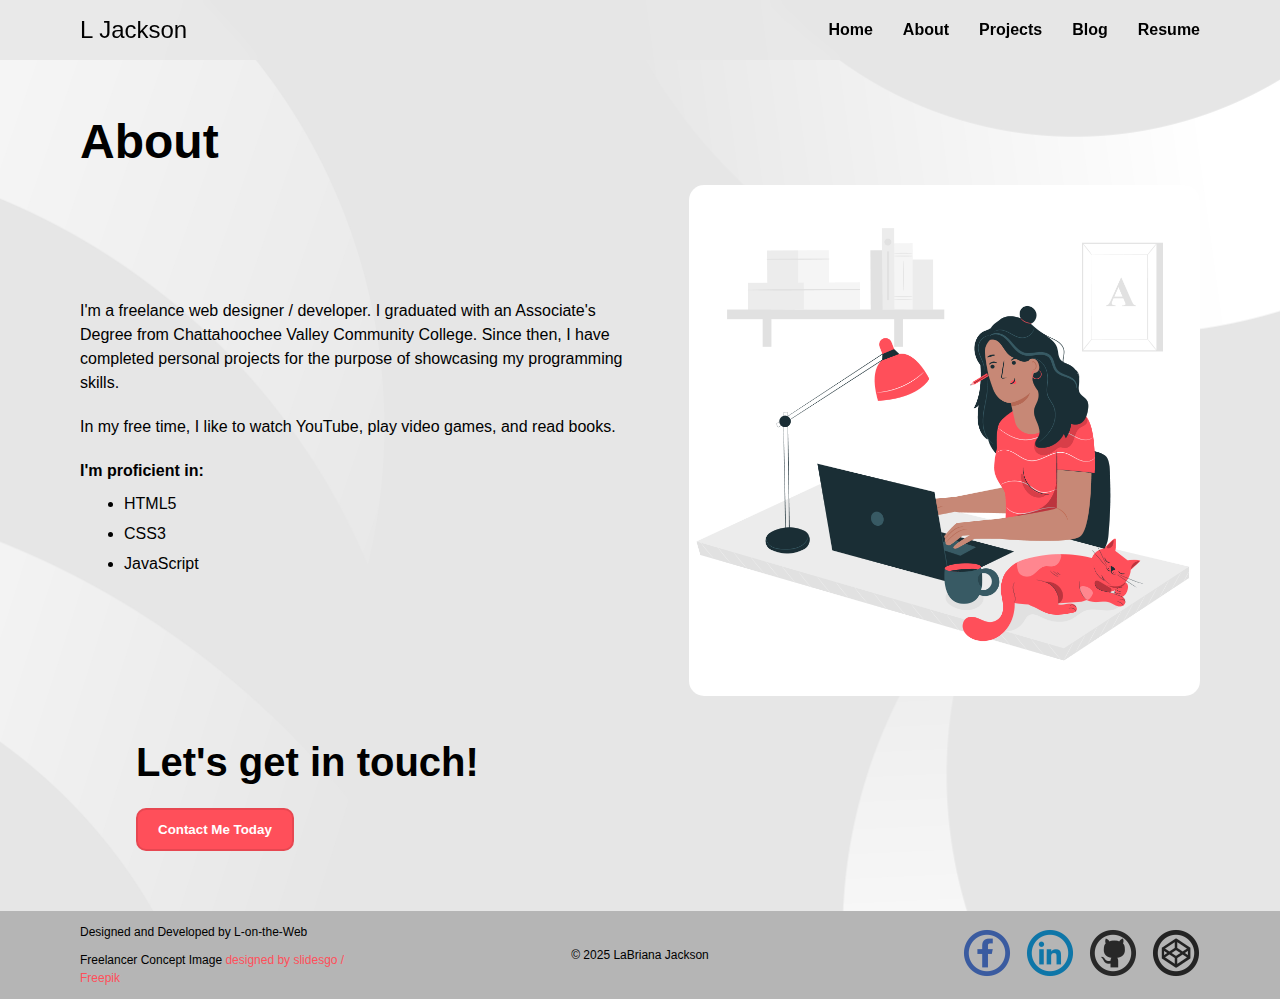
<file: about.html>
<!DOCTYPE html>
<html>
   <head>
      <meta charset="UTF-8">
      <meta http-equiv="X-UA-Compatible" content="IE=edge">
      <meta name="viewport" content="width=device-width, initial-scale=1.0">
      
      <link rel="icon" type="image/png" sizes="16x16" href="assets/icons/logo-16x16.png">
      <link rel="icon" type="image/png" sizes="32x32" href="assets/icons/logo-32x32.png">
      <link rel="shortcut icon" href="assets/icons/logo-48x48.ico">
      <link rel="apple-touch-icon" sizes="180x180" href="assets/icons/logo-180x180">

      <link rel="stylesheet" href="assets/css/styles.css">
      <link rel="stylesheet" href="assets/css/section.css">
      <link rel="stylesheet" href="assets/css/mobile.css">
      <title>LaBriana Jackson &verbar; About</title>
   </head>
   <body>
      <header>
         <nav class="blurred">
            <div class="logo">
               <a href="index.html">L Jackson</a>
            </div>
            <ul class="navigation">
               <li class="nav-item"><a class="nav-link" href="index.html">Home</a></li>
               <li class="nav-item"><a class="nav-link" href="about.html">About</a></li>
               <li class="nav-item"><a class="nav-link" href="index.html#project-snip">Projects</a></li>
               <li class="nav-item"><a class="nav-link" href="https://labrianaportfolio.wordpress.com/blog/">Blog</a></li>
               <li class="nav-item"><a class="nav-link" href="#">Resume</a></li>
            </ul>
            <div id="hamburger" class="hamburger">
               <span class="bar"></span>
               <span class="bar"></span>
               <span class="bar"></span>
            </div>
         </nav>
      </header>
      <div class="main-container">
         <article class="article-holder">
            <h1>About</h1>
            <div class="about-container">
               <div class="about-img">
                  <img src="assets/images/3189802.jpg" width="2000" height="2000" alt="A vector of a freelancer working on a computer. Designed by slidesgo / Freepik">
               </div>
               <div class="about-info">
                  <div class="background">
                     <p>I'm a freelance web designer / developer. I graduated with an Associate's Degree from Chattahoochee Valley Community College. Since then, I have completed personal projects for the purpose of showcasing my programming skills.</p>
                  </div>
                  <div class="free-time">
                     <p>In my free time, I like to watch YouTube, play video games, and read books.</p>
                  </div>
                  <div class="skillset">
                     <p class="skill-head">I'm proficient in:</p>
                     <ul class="list">
                        <li>HTML5</li>
                        <li>CSS3</li>
                        <li>JavaScript</li>
                     </ul>
                  </div>
               </div>
            </div>
            <div class="prompt">
               <h2>Let's get in touch!</h2>
               <a href="index.html#contact-form"><button href="#contact-form">Contact me today</button></a>
            </div>
         </article>
      </div>
      <footer>
         <div class="foot">
            <div class="foot-flex">
               <p>Designed and Developed by L-on-the-Web</p>
               <p class="intro-credit">Freelancer Concept Image <a href="http://www.freepik.com">designed by slidesgo / Freepik</a></p>
            </div>
            <p>&copy; 2025 LaBriana Jackson</p>
            <div class="social-flex">
               <div class="foot-socials">
                  <a href="https://facebook.com"><img class="social-icon" src="assets/icons/facebook_iconfinder.png" width="48" height="48" alt="Facebook"></a>
                  <a href="https://linkedin.com/labriana-jackson"><img class="social-icon" src="assets/icons/linkedin_iconfinder.png" width="48" height="48" alt="LinkedIn"></a>
                  <a href="https://github.com/L-on-the-Web"><img class="social-icon" src="assets/icons/github_iconfinder.png" width="48" height="48" alt="GitHub"></a>
                  <a href="https://codepen.io/L-Jackson-the-encoder"><img class="social-icon" src="assets/icons/codepen_iconfinder.png" width="48" height="48" alt="CodePen"></a>
               </div>
            </div>
         </div>
      </footer>
      <script src="assets/js/script.js"></script>
   </body>
</html>
</file>
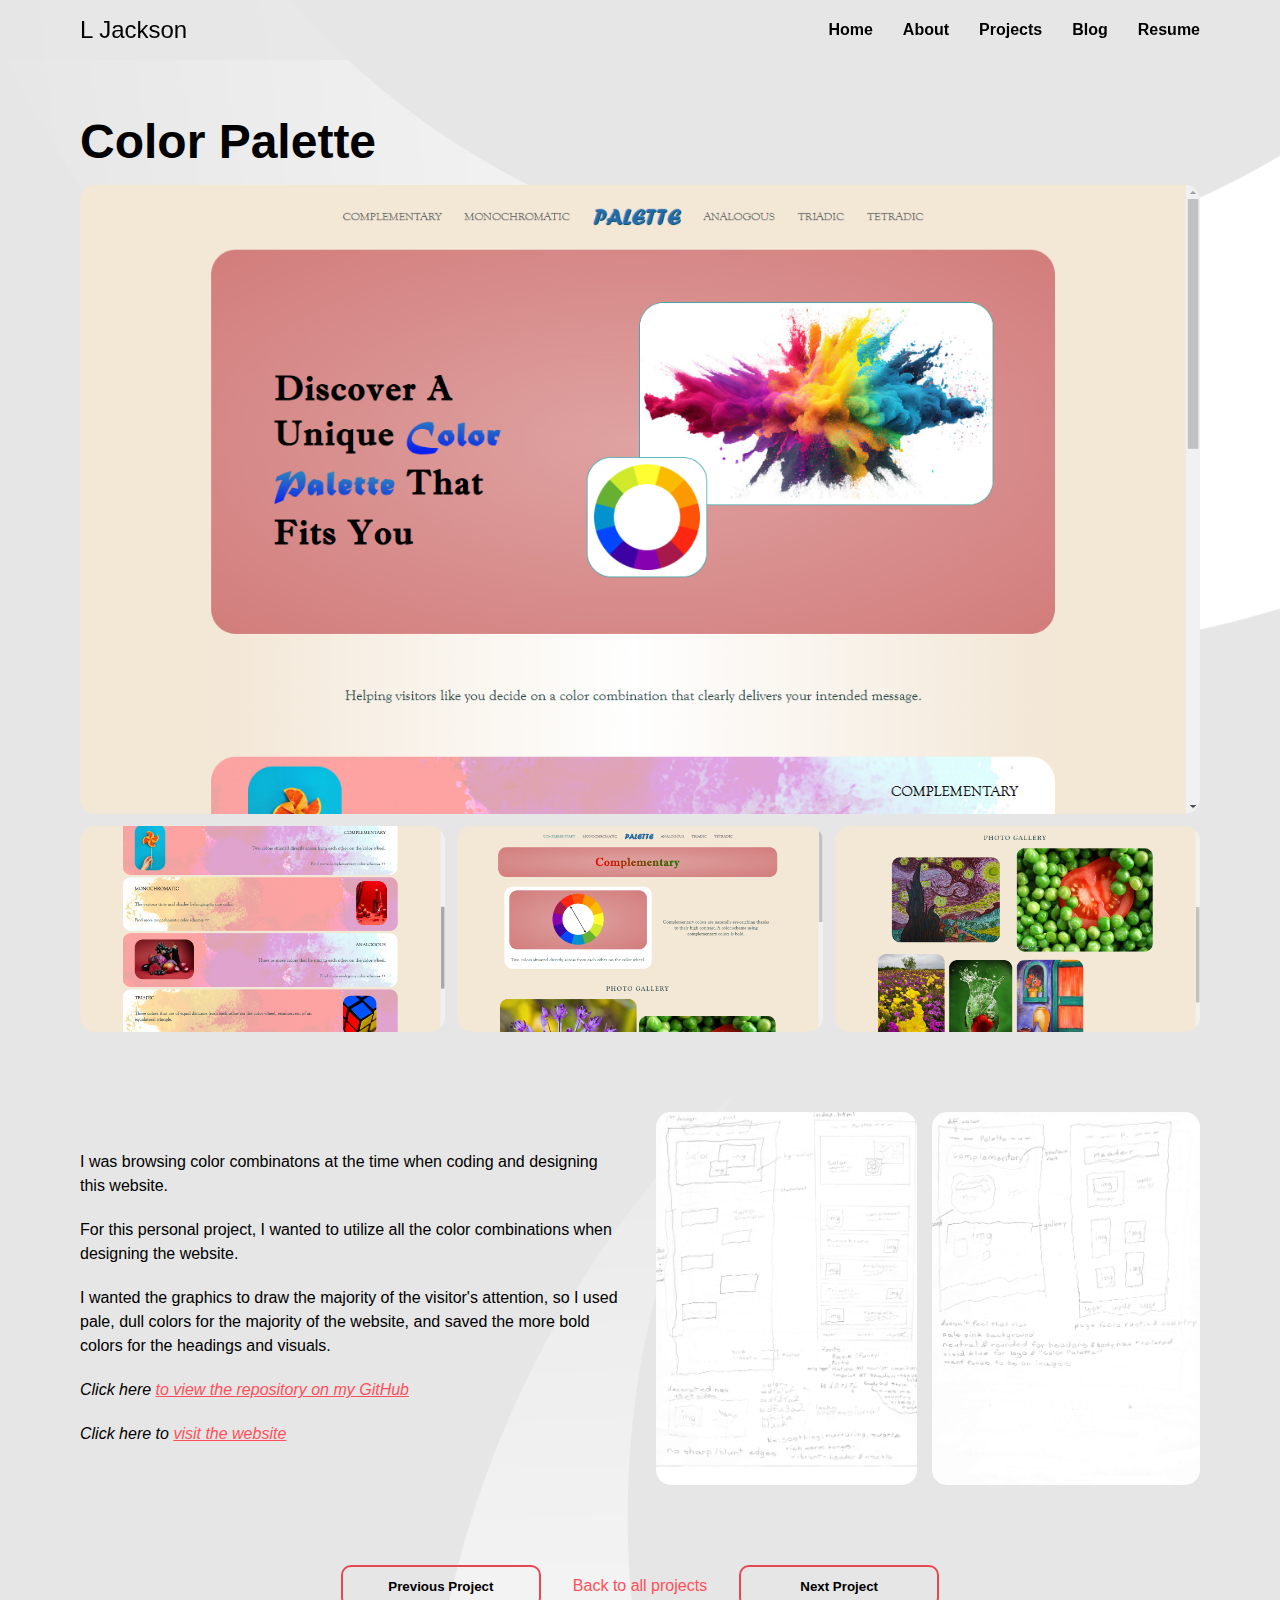
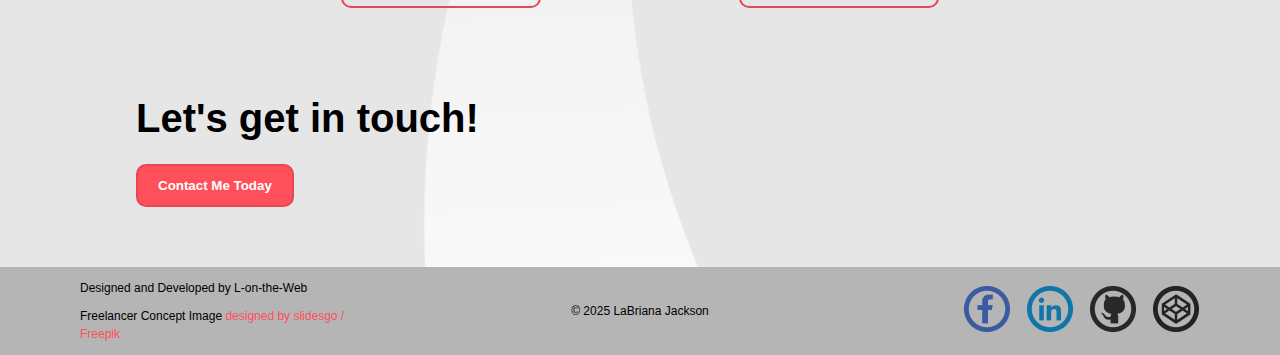
<file: color_palette.html>
<!DOCTYPE html>
<html>
   <head>
      <meta charset="UTF-8">
      <meta http-equiv="X-UA-Compatible" content="IE=edge">
      <meta name="viewport" content="width=device-width, initial-scale=1.0">
      
      <link rel="icon" type="image/png" sizes="16x16" href="assets/icons/logo-16x16.png">
      <link rel="icon" type="image/png" sizes="32x32" href="assets/icons/logo-32x32.png">
      <link rel="shortcut icon" href="assets/icons/logo-48x48.ico">
      <link rel="apple-touch-icon" sizes="180x180" href="assets/icons/logo-180x180">

      <link rel="stylesheet" href="assets/css/styles.css">
      <link rel="stylesheet" href="assets/css/section.css">
      <link rel="stylesheet" href="assets/css/mobile.css">
      <title>LaBriana Jackson &verbar; Projects - Color Palette</title>
   </head>
   <body>
      <header>
         <nav class="blur">
            <div class="logo">
               <a href="index.html">L Jackson</a>
            </div>
            <ul class="navigation">
               <li class="nav-item"><a class="nav-link" href="index.html">Home</a></li>
               <li class="nav-item"><a class="nav-link" href="about.html">About</a></li>
               <li class="nav-item"><a class="nav-link" href="index.html#project-snip">Projects</a></li>
               <li class="nav-item"><a class="nav-link" href="https://labrianaportfolio.wordpress.com/blog/">Blog</a></li>
               <li class="nav-item"><a class="nav-link" href="#">Resume</a></li>
            </ul>
            <div id="hamburger" class="hamburger">
               <span class="bar"></span>
               <span class="bar"></span>
               <span class="bar"></span>
            </div>
         </nav>
      </header>
      <div class="main-container">
         <article class="article-holder" id="project-palette">
            <h1>Color Palette</h1>
            <div class="project-container">
               <div class="big-project">
                  <div class="big-project-gallery">
                     <img src="assets/images/color-palette.png" width="1366" height="768" alt="The landing page">
                     <img src="assets/images/project-img/cp-site_nav.png" width="1366" height="768" alt="Styled website navigation located on the homepage">
                     <img src="assets/images/project-img/cp-complementary.png" width="1366" height="768" alt="One webpage of five named webpages in the navigation bar">
                     <img src="assets/images/project-img/cp-gallery.png" width="1366" height="768" alt="Each webpage features a gallery of picture examples">
                  </div>
                  <div class="big-project-case-study">
                     <div class="bp-description">
                        <p>I was browsing color combinatons at the time when coding and designing this website.</p>
                        <p>For this personal project, I wanted to utilize all the color combinations when designing the website.</p>
                        <p>I wanted the graphics to draw the majority of the visitor's attention, so I used pale, dull colors for the majority of the website, and saved the more bold colors for the headings and visuals.</p>
                        <p class="italic">Click here <a href="https://github.com/L-on-the-Web/color-palette">to view the repository on my GitHub</a></p>
                        <p class="italic">Click here to <a href="https://l-on-the-web.github.io/color-palette/">visit the website</a></p>
                     </div>
                     <div class="bp-concept-img">
                        <a href="assets/images/project-img/cp-HPSCAN-1.jpeg" target="_blank"><img src="assets/images/project-img/cp-HPSCAN-1.jpeg" width="2480" height="3508" alt="Concept draft(1)"></a>
                        <a href="assets/images/project-img/cp-HPSCAN-2.jpeg" target="_blank"><img src="assets/images/project-img/cp-HPSCAN-2.jpeg" width="2550" height="3300" alt="Concept draft(2)"></a>
                     </div>
                  </div>
                  <div class="bp-slider">
                     <a href="local-artisan-market.html"><button class="slider-btn" id="next">Next project</button></a>
                     <a href="index.html#project-snip">Back to all projects</a>
                     <a href="amazon-clone.html"><button class="slider-btn" id="prev">Previous project</button></a>
                  </div>
               </div>
            </div>
            <div class="prompt">
               <h2>Let's get in touch!</h2>
               <a href="index.html#contact-form"><button href="#contact-form">Contact me today</button></a>
            </div>
         </article>
      </div>
      <footer>
         <div class="foot">
            <div class="foot-flex">
               <p>Designed and Developed by L-on-the-Web</p>
               <p class="intro-credit">Freelancer Concept Image <a href="http://www.freepik.com">designed by slidesgo / Freepik</a></p>
            </div>
            <p>&copy; 2025 LaBriana Jackson</p>
            <div class="social-flex">
               <div class="foot-socials">
                  <a href="https://facebook.com"><img class="social-icon" src="assets/icons/facebook_iconfinder.png" width="48" height="48" alt="Facebook"></a>
                  <a href="https://linkedin.com/labriana-jackson"><img class="social-icon" src="assets/icons/linkedin_iconfinder.png" width="48" height="48" alt="LinkedIn"></a>
                  <a href="https://github.com/L-on-the-Web"><img class="social-icon" src="assets/icons/github_iconfinder.png" width="48" height="48" alt="GitHub"></a>
                  <a href="https://codepen.io/L-Jackson-the-encoder"><img class="social-icon" src="assets/icons/codepen_iconfinder.png" width="48" height="48" alt="CodePen"></a>
               </div>
            </div>
         </div>
      </footer>
      <script src="assets/js/script.js"></script>
   </body>
</html>
</file>
<file: assets/css/styles.css>
/*------- CSS VARIABLES -------*/
:root {
   --nav-padding: 1rem 5rem;
   --container-padding: 3.5rem 5rem 0;
   --foot-padding: 0.75rem 5rem;
   --bottom-margin: 7rem;
   --header-margin: 0 0 1rem;
   --about-margin: 0 5%;
   --btn-margin: 3.5rem 0 0;

   --mobile-nav-padding: 1rem 3rem;
   --mobile-container-padding: 3.5rem 3rem 0;
   --mobile-foot-padding: 0.25rem 3rem;

   --border-radius: 15px;
   --header-line-height: 1.5;
   --paragraph-line-height: 1.5;
   --project-border: 2px solid;
   --main-img-gap: 50px;
   --paragraph-gap: 20px;
   --transparent-white: rgb(255 255 255 / 55%);
   --light-red: #FF868F;
   --red: #FF4F5A;
   --dark-grey: #E6E6E6;
   --light-grey: #EFEFEF;
   --white: #FFF;
   --black: #000;
   --transition-time: 0.35s ease-out;
}

/*------- RESETS -------*/
html {
   font-family: "Century Gothic", sans-serif;
   scroll-behavior: smooth;
}

header, footer, nav, div, img, h1, h2, ul, li, p {
   margin: 0;
   padding: 0;
   border: 0;
}

body {
   margin: 0;
   padding: 0;
   box-sizing: border-box;
   background: var(--dark-grey);
   background-image: url(../images/vgb3.jpg);
   background-size: cover;
   background-position: right;
}

h1, h2, h3 {
   font-family: "Eras ITC", sans-serif;
}

h1 {
   margin: var(--header-margin);
   line-height: 1.1;
   font-size: 3em;
}

h2 {
   margin: var(--header-margin);
   line-height: var(--header-line-height);
   font-size: 2.5em;
}

h3 {
   margin: var(--header-margin);
   line-height: var(--header-line-height);
   font-size: 1em;
}

button {
   padding: 0.75rem 1.25rem;
   text-transform: capitalize;
   color: var(--white);
   font-weight: bold;
   background-color: var(--red);
   border: 2px solid #E74751;
   border-radius: 10px;
   transition: 0.35s ease-in;
   cursor: pointer;
}

button:hover, button:focus {
   background-color: var(--light-red);
   border-color: #EB7B83;
}

a, a:visited {
   text-decoration: none;
   color: var(--red);
}

p {
   font-size: 1rem;
   line-height: var(--paragraph-line-height);
}

.blurred {
   backdrop-filter: blur(5px);
}

/*------- NAVIGATION -------*/
header {
   display: block;
   position: sticky;
   top: 0;
   z-index: 1;
}

nav {
   padding: var(--nav-padding);
   display: flex;
   justify-content: space-between;
   align-items: center;
   background-color: rgba(230, 230, 230, 0.8);
}

.logo {
   font-size: 1.5rem;
}

.logo a, logo a:visited {
   color: var(--black);
}

.navigation {
   display: flex;
   justify-content: center;
   align-items: center;
   list-style-type: none;
   gap: 30px;
   transition: var(--transition-time);
   transform-origin: top;
}

.nav-link {
   display: inline-block;
   position: relative;
   color: var(--black);
   font-weight: 600;
}

.nav-link:visited {
   color: var(--black);
}

.nav-link::after {
   content: "";
   position: absolute;
   bottom: 0;
   left: 0;
   width: 100%;
   height: 2px;
   transform: scaleX(0);
   background-color: var(--red);
   transform-origin: right;
   transition: transform 0.35s ease-out;
}

.nav-link:hover::after, .nav-link:focus::after {
   transform: scaleX(1);
   transform-origin: left;
}

.hamburger {
   display: none;
   z-index: 2;
}

.bar {
   background-color: #020202;
   display: block;
   width: 30px;
   height: 4px;
   border-radius: 10px;
   margin: 6px auto;
   transition: var(--transition-time);
}

.bar:nth-child(2) {
   margin: auto 0;
   width: 20px;
   justify-self: flex-end;
   transition: unset;
}

/*------- MAIN CONTENT -------*/
.main-container {
   padding: var(--container-padding);
   max-width: 100%;
}

/*------- SECTION 1 / INTRO -------*/
.intro {
   margin-bottom: var(--bottom-margin);
   width: fit-content;
   display: flex;
   justify-content: space-between;
   align-items: flex-start;
   gap: var(--main-img-gap);
}

.intro h1 {
   margin-top: 1.5rem;
   font-size: 4rem;
}

.cta-btn {
   margin: var(--btn-margin);
   display: flex;
   align-items: center;
   gap: 30px;
}

.resume-btn {
   color: var(--black);
   background-color: transparent;
}

.resume-btn:hover, .resume-btn:focus {
   background-color: var(--white);
}

.freelancer-img {
   flex-basis: 500px;
}

.freelancer-img img {
   max-width: 100%;
   width: auto;
   height: auto;
   border-radius: var(--border-radius);
}

/*------- SECTION 2 / ABOUT -------*/
.about-snip {
   margin-bottom: var(--bottom-margin);
}

.snip-detail {
   margin: var(--about-margin);
   display: flex;
   flex-direction: column;
   justify-content: center;
   align-items: flex-start;
   gap: 10px;
}

.snip-detail button {
   margin-top: 1.5rem;
}

/*------- SECTION 3 / PROJECTS -------*/
.project-snip {
   margin-bottom: var(--bottom-margin);
}

.project-gallery {
   display: grid;
   grid-template-columns: repeat(3, 1fr);
   align-items: start;
   gap: 20px;
}

.pg-link {
   border: var(--project-border) transparent;
   color: var(--black);
   background-color: var(--transparent-white);
   transition: var(--transition-time);
}

.pg-link:hover, .pg-link:focus {
   border: var(--project-border) var(--red);
   background-color: var(--white);
}

.pg-link:visited {
   color: var(--black);
}

.project-card {
   padding: 0.75rem;
   height: 400px;
   display: flex;
   flex-direction: column;
   align-items: center;
}

.project-img img {
   max-width: 100%;
   width: auto;
   height: auto;
   border-radius: var(--border-radius);
}

/*------- SECTION 4 / CONTACT -------*/
.contact-form {
   padding-bottom: 3.75rem;
}

.contact-form form {
   padding: 1rem;
   background-color: var(--transparent-white);
   display: grid;
   grid-template-columns: repeat(3, 1fr);
   row-gap: 4px;
   transition: var(--transition-time);
}

.contact-form form:focus-within {
   background-color: var(--white);
}

.contact-form legend {
   grid-column: 1 / 4;
   font-style: italic;
   color: red;
}

fieldset {
   padding: 1rem;
   border: none;
}

.comment {
   grid-column: 1 / 4;
}

label:before {
   content: "* ";
   color: red;
}

label[for=phone]:before {
   content: "";
}

label {
   display: flex;
   flex-direction: column;
   justify-content: center;
   align-items: flex-start;
   font-size: 1.25rem;
   gap: 0.75rem;
}

input[type=submit] {
   padding: 0.75rem 1.25rem;
   width: 50%;
   align-self: center;
   color: var(--white);
   text-transform: capitalize;
   font-weight: bold;
   background-color: var(--red);
   border: 1px solid #E74751;
   border-radius: 10px;
   transition: 0.35s ease-in;
   cursor: pointer;
}

input[type=submit]:hover, input[type=submit]:focus {
   background-color: #E74751;
}

input, textarea {
   padding: 0.5rem;
   width: 100%;
   border: 1px solid var(--red);
   border-radius: 5px;
   font-size: 1rem;
   font-family: "Century Gothic"
}

textarea {
   line-height: var(--paragraph-line-height);
}

.submit {
   grid-column: 2;
}

/*------- FOOTER -------*/
.foot {
   padding: var(--foot-padding);
   background-color: #B5B5B5;
   display: flex;
   justify-content: space-between;
   align-items: center;
}

.foot-flex {
   float: left;
   display: flex;
   flex-direction: column;
   gap: 10px;
}

.social-flex {
   display: flex;
   justify-content: flex-end;
   align-items: center;
}

.foot-flex, .social-flex {
   width: 300px;
}

.foot p {
   font-size: 0.75rem;
   color: var(--black);
}

.foot-socials {
   display: inline-flex;
   align-items: center;
   gap: 15px;
}

/* .intro-credit {
   grid-column: 3;
} */
</file>
<file: assets/css/section.css>
/*-------UNIVERSAL CLASS STYLES-------*/
.article-holder {
   padding-bottom: 3.75rem;
   display: block;
   width: 100%;
}

.prompt {
   margin-left: 5%;
}

.bp-slider {
   display: flex;
   flex-direction: row-reverse;
   justify-content: space-between;
   align-items: center;
   gap: 2rem;
}

.bp-slider a:nth-child(2) {
   text-align: center;
}

.slider-btn {
   width: 200px;
   color: var(--black);
   background-color: transparent;
}

.slider-btn:hover, .slider-btn:focus {
   background-color: var(--white);
}

.list {
   margin-left: 2.75rem;
}

.list li {
   margin: 0.75rem 0;
}

/*-------IMAGES-------*/
.about-img {
   flex-basis: 1500px;
}

.about-img img, .big-project img, .big-project video {
   max-width: 100%;
   width: auto;
   height: auto;
   border-radius: var(--border-radius);
}

.big-project-gallery img:first-child {
   grid-column: 1 / 4;
}

.bp-concept-img {
   display: flex;
   justify-content: space-between;
   flex-basis: 1300px;
   gap: 15px;
}

.bp-concept-img img, .bp-concept-img video {
   height: 100%;
   cursor: zoom-in;
}

#artisan-concept {
   flex-direction: column;
}
/*-------ABOUT PAGE-------*/
.about-container {
   margin-bottom: 2rem;
   display: flex;
   flex-direction: row-reverse;
   gap: var(--main-img-gap);
}

.about-info {
   display: flex;
   flex-direction: column;
   justify-content: center;
   gap: var(--paragraph-gap);
}

.skill-head {
   font-weight: bold;
}


/*-------PROJECT PAGE-------*/
.project-container {
   margin-bottom: 5rem;
   display: flex;
   flex-direction: column;
}

.big-project {
   display: flex;
   flex-direction: column;
   justify-content: center;
   align-items: center;
   gap: 5rem;
}

.big-project-gallery {
   display: grid;
   grid-template-columns: repeat(3, 1fr);
   gap: 0.75rem;
}

#project-amazon {
   grid-template-columns: repeat(2, 1fr);
}

.big-project-case-study {
   display: flex;
   justify-content: space-between;
   align-items: center;
   gap: 30px;
}

.bp-description {
   display: flex;
   flex-direction: column;
   justify-content: center;
   gap: var(--paragraph-gap);
}

.italic {
   font-style: italic;
}

.bp-description a {
   text-decoration: underline;
}
</file>
<file: assets/css/mobile.css>
/*-------MOBILE SCREEN--------*/
@media screen and (max-width: 768px) {
   body.blur {
      backdrop-filter: blur(5px);
   }

   body.blur > *:not(header) {
      filter: blur(5px);
   }

   nav {
      padding: var(--mobile-nav-padding);
   }

   .main-container {
      padding: var(--mobile-container-padding);
   }

   .about-container {
      flex-direction: column;
   }

   .about-img, .bp-concept-img {
      flex-basis: unset;
   }

   .big-project-case-study {
      flex-direction: column;
   }

   .prompt {
      margin: unset;
      text-align: center;
   }

   .foot {
      padding: var(--mobile-foot-padding);
      flex-direction: column;
      gap: 10px;
   }

   .hamburger {
      display: block;
      cursor: pointer;
      transition: var(--transition-time);
   }

   .hamburger.active .bar:nth-child(2) {
      opacity: 0;
   }

   .hamburger.active .bar:nth-child(1) {
      transform: translateY(10px) rotate(45deg);
   }

   .hamburger.active .bar:nth-child(3) {
      transform: translateY(-10px) rotate(-45deg);
   }

   .navigation {
      padding: 3rem 0;
      background-color: rgba(230, 230, 230, 0.8);
      display: flex;
      justify-content: space-evenly;
      visibility: hidden;
      opacity: 0;
      position: absolute;
      top: 0;
      left: 0;
      right: 0;
      overflow: hidden;
   }

   .navigation.active {
      visibility: visible;
      opacity: 1;
      transition: 0.4s ease-out;
      transform: translateY(4.25rem);
   }

   .nav-item {
      margin: 2rem 0;
   }
 
   .intro {
      flex-direction: column;
   }

   .intro h1 {
      margin-top: 0;
   }

   .project-gallery {
      grid-template-columns: repeat(1, 1fr);
   }

   .project-card {
      height: 100%;
      align-items: flex-start;
   }

   .contact-form form {
      display: block;
   }

   .foot-flex {
      width: unset;
      align-items: center;
      float: unset;
   }

   .social-flex {
      justify-content: center;
      width: unset;
   }
}
</file>
